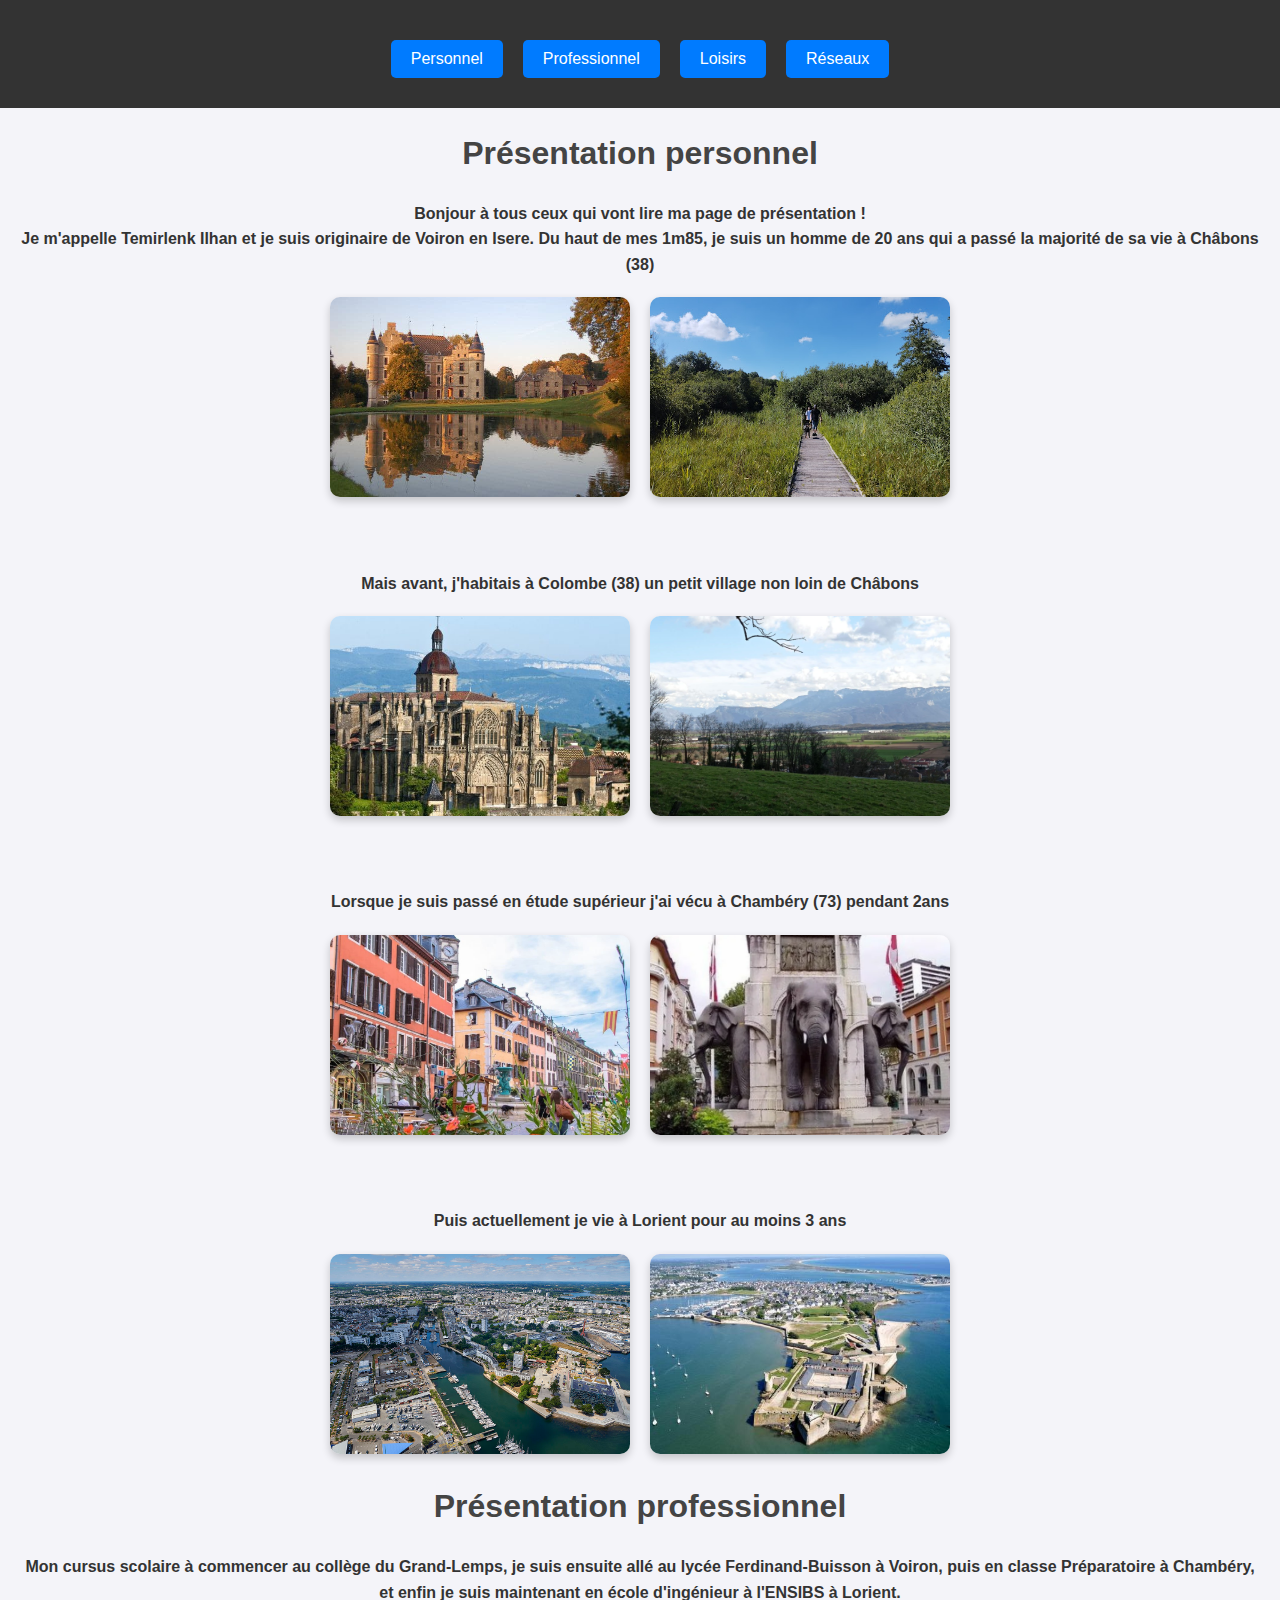
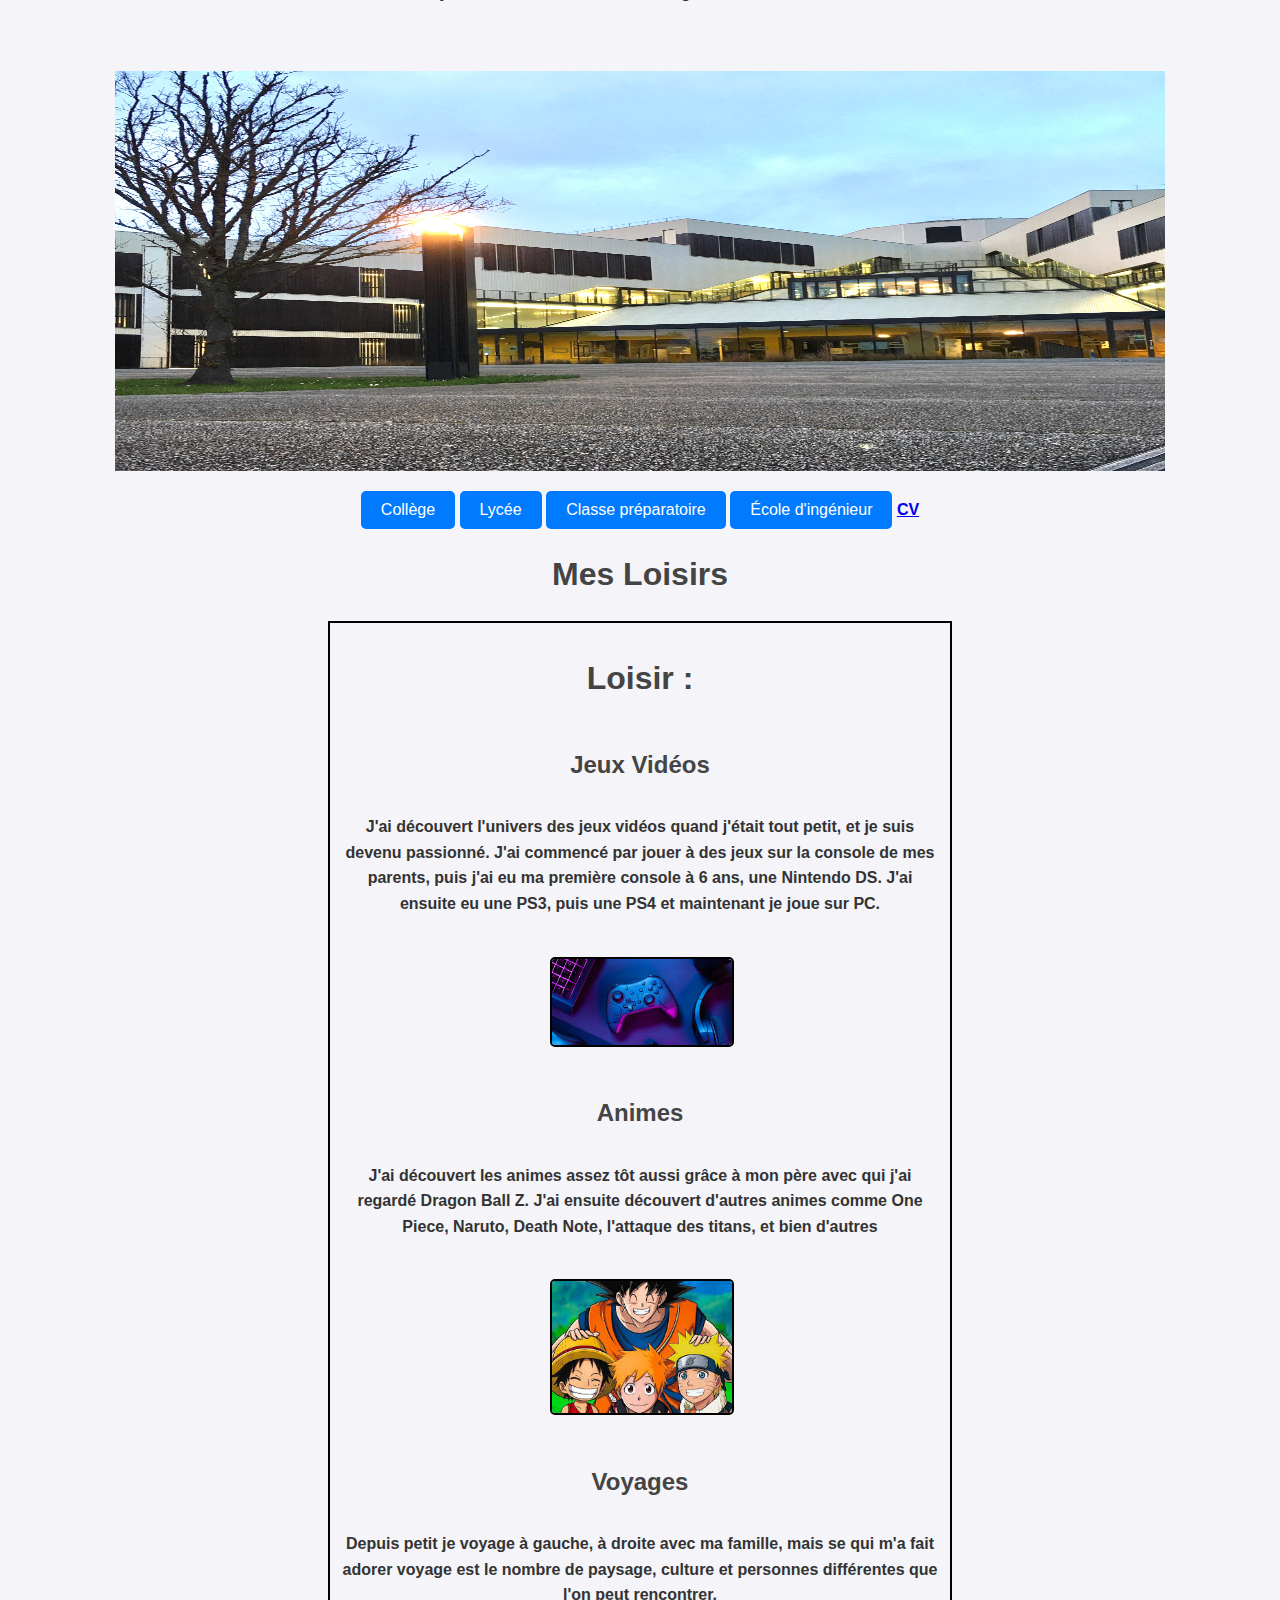
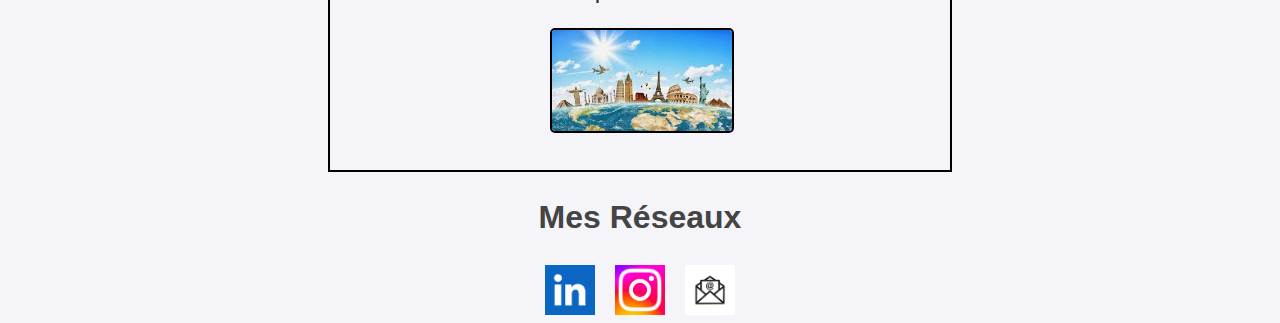
<file: index.html>
<!DOCTYPE html>
<meta name="viewport" content="width=device-width, initial-scale=1.0">
<html>
<head>
    <script src="hub.js" defer></script>
<title>Ilhan Temirlenk</title>
    <!--insérer le Favicon-->
<link rel="shortcut icon" href="PP_FEAT_v3.png" type="image/x-icon">
<!--ajouter un formulaire à une image-->
<link rel="stylesheet" href="hub.css">

</head>

<body>
    <header>
        <div class ="container_button">
            <div class ="menu">
                <button onclick="location.href='#cible1'">Personnel</button> <!-- Mettre id ="ciblex" dans le div en question-->
                <button onclick="location.href='#cible2'">Professionnel</button>
                <button onclick="location.href='#cible3'">Loisirs</button>
                <button onclick="location.href='#cible4'">Réseaux</button>
    </header>
    <div id =cible1>
        <h1>Présentation personnel</h1>
        <p>Bonjour à tous ceux qui vont lire ma page de présentation ! <br>
            Je m'appelle Temirlenk Ilhan et je suis originaire de Voiron en Isere.
            Du haut de mes 1m85, je suis un homme de 20 ans qui a passé la majorité de sa vie à Châbons
            (38)</p> <!-- prez de châbons ect...-->
        <div class=" container_image">
            <a href="https://fr.wikipedia.org/wiki/Ch%C3%A2teau_de_Pupeti%C3%A8res" target="_blank">
            <img src="chateau_pupetière.jpg" alt="Chateau pupetire" class="image">
            </a>
            <a href="https://www.cen-isere.org/sites-amenages/reserve-naturelle-nationale-du-grand-lempschabons/jardin-de-tourbieres/" target="_blank">
            <img src="tourbière.jpg" alt="Tourbière" class="image">
            </a>
        </div>
        <br>
        <p>Mais avant, j'habitais à Colombe (38) un petit village non loin de Châbons</p>
        <div class=" container_image">
            <a href="https://www.colombe.fr/vie-quotidienne/tourisme-patrimoine/" target="_blank">
            <img src="chateau colombe.jpg" alt="Chateau colombe" class="image"></a>
            <a href="https://www.colombe.fr/" target="_blank">
            <img src="collines colombe.jpg" alt="Collines colombe" class="image"></a>
        </div><br>
         <!--prez aussi-->
        <p>Lorsque je suis passé en étude supérieur j'ai vécu à Chambéry (73) pendant 2ans</p>
        <div class=" container_image">
            <a href="https://www.chambery.fr/" target="_blank">
            <img src="chambé.jpg" alt="Chambéry" class="image"></a>
            <a href="https://fr.wikipedia.org/wiki/Fontaine_des_%C3%89l%C3%A9phants" target="_blank">
            <img src="4sanscul.webp" alt="4 sans cul" class="image"></a>
        </div><br>
        <p>Puis actuellement je vie à Lorient pour au moins 3 ans</p>
        <div class=" container_image">
            <a href="https://www.lorient.bzh/" target="_blank">
            <img src="Lorient.jpg" alt="Lorient" class="image"></a>
            <a href="https://musee.lorient.bzh/" target="_blank">
            <img src="Musée Lorient.jpeg" alt="Musée Lorient" class="image"></a>
        </div>
    </div>
    <div id=cible2>
        <h1>Présentation professionnel</h1>
        <p> Mon cursus scolaire à commencer au collège du Grand-Lemps, je suis ensuite allé au lycée Ferdinand-Buisson à Voiron, puis en classe Préparatoire à Chambéry, et enfin je suis maintenant en école d'ingénieur à l'ENSIBS à Lorient.</p><br>
        

        
        <a id="LienImage" href="https://www-ensibs.univ-ubs.fr/fr/index.html" target="_blank">
        <img id="monImage" src="inge.jpg"  width="1050" height="400" ></a>
        <p>
          
            <button class="button-ecole" type="button" onclick="ecole(1)">Collège</button>
            <button class="button-ecole" type="button" onclick="ecole(2)">Lycée</button>
            <button class="button-ecole" type="button" onclick="ecole(3)">Classe préparatoire</button>
            <button class="button-ecole" type="button" onclick="ecole(4)">École d'ingénieur</button>
            <a href="CV.pdf" class="button-ecole"  target="_blank"> CV </a>
            
        </p>
    </div>
    <div id=cible3>
        <h1>Mes Loisirs</h1>
        <div class="container_hobbies">
            <h1>Loisir :</h1>
        
            <div class="item">
              <h2>Jeux Vidéos</h2>
              <p>J'ai découvert l'univers des jeux vidéos quand j'était tout petit, et je suis devenu passionné.
                J'ai commencé par jouer à des jeux sur la console de mes parents, puis j'ai eu ma première console à 6 ans, une Nintendo DS. 
                J'ai ensuite eu une PS3, puis une PS4 et maintenant je joue sur PC.</p>
              </p>
              <a href="jeux.html" class="image-link" target="_blank">
                <img src="jeux.jpg" alt="Jeux Vidéos">
              </a>
            </div>
        
            <div class="item">
              <h2>Animes</h2>
              <p>J'ai découvert les animes assez tôt aussi grâce à mon père avec qui j'ai regardé
                Dragon Ball Z. 
                J'ai ensuite découvert d'autres animes comme One Piece, Naruto, Death Note,
                l'attaque des titans, et bien d'autres</p>
              </p>
              <a href="animes.html" class="image-link" target="_blank">
                <img src="anime.jpg" alt="Animés">
              </a>
            </div>
        
            <div class="item">
              <h2>Voyages</h2>
              <p>Depuis petit je voyage à gauche, à droite avec ma famille, mais se qui m'a fait adorer
                voyage est le nombre de paysage, culture et personnes différentes que l'on 
                peut rencontrer.
              </p>
              <a href="voyages.html" class="image-link" target="_blank">
                <img src="voyage.jpg" alt="Voyages">
              </a>
            </div>
        
          </div>
    </div>
    <div id=cible4>
        <h1>Mes Réseaux</h1>
        <div class="social-links">
            <a href="https://www.linkedin.com/in/ilhan-temirlenk/" target="_blank" rel="noopener noreferrer">
                <img src="in.png" alt="LinkedIn" class="social-icon">
            </a>
            <a href="https://www.instagram.com/ilhantmk/" target="_blank" rel="noopener noreferrer">
                <img src="insta.jpg" alt="Insta" class="social-icon">
            </a>
            <a href="mailto:ilhantemirlenk@gmail.com" target="_blank" rel="noopener noreferrer">
                <img src="mail.png" alt="Email" class="social-icon">
            </a>
        </div>
    </div>
</body>
</html>
</file>
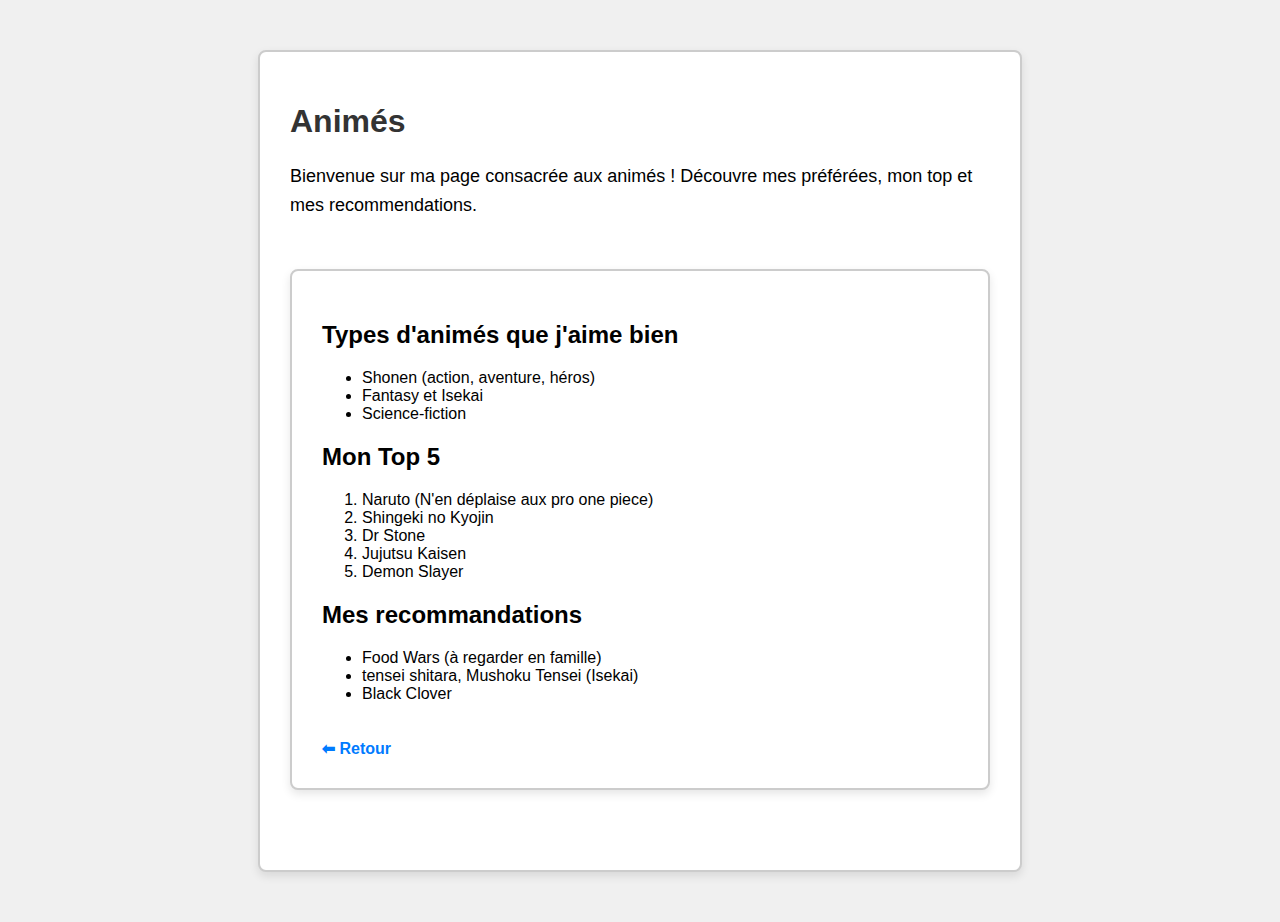
<file: animes.html>
<!DOCTYPE html>
<html lang="fr">
<head>
  <meta charset="UTF-8">
  <title>Animés</title>
  <link rel="stylesheet" href="pages.css">
</head>
<body>
  <div class="page">
    <h1>Animés</h1>
    <p>Bienvenue sur ma page consacrée aux animés ! Découvre mes préférées,
         mon top et mes recommendations.</p>
    <div class="page">
         <section>
            <h2>Types d'animés que j'aime bien</h2>
            <ul>
              <li>Shonen (action, aventure, héros)</li>
              <li>Fantasy et Isekai</li>
              <li>Science-fiction</li>
            </ul>
          </section>
      
          <section>
            <h2>Mon Top 5</h2>
            <ol>
              <li>Naruto (N'en déplaise aux pro one piece)</li>
              <li>Shingeki no Kyojin</li>
              <li>Dr Stone</li>
              <li>Jujutsu Kaisen</li>
              <li>Demon Slayer</li>
            </ol>
          </section>
      
          <section>
            <h2>Mes recommandations</h2>
            <ul>
              <li>Food Wars (à regarder en famille)</li>
              <li>tensei shitara, Mushoku Tensei (Isekai)</li>
              <li>Black Clover</li>
            </ul>
          </section>
          <a href="index.html" class="back">⬅ Retour</a>
    </div>
    
  </div>
</body>
</html>
</file>
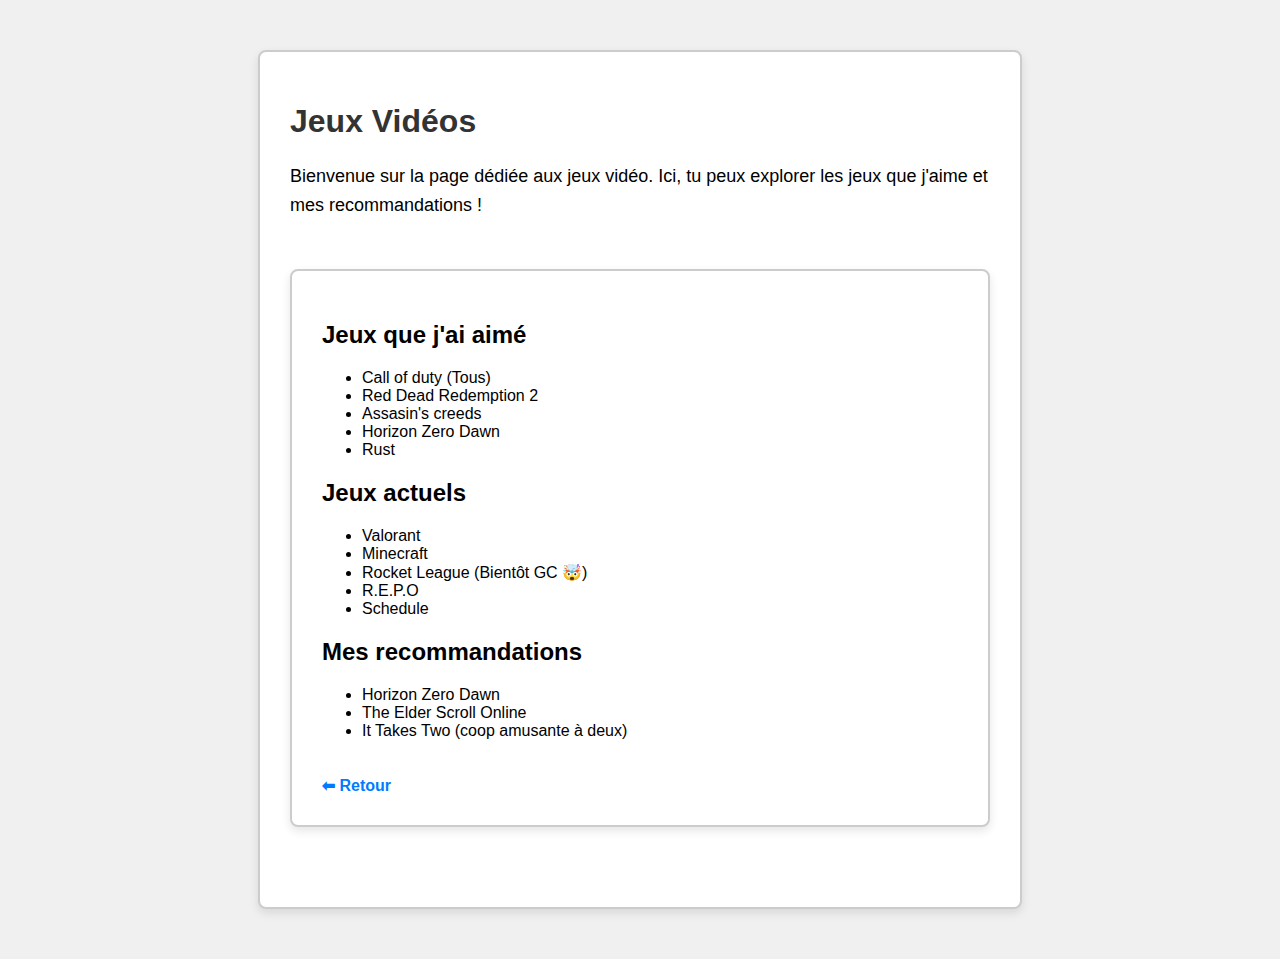
<file: jeux.html>
<!DOCTYPE html>
<html lang="fr">
<head>
  <meta charset="UTF-8">
  <title>Jeux Vidéos</title>
  <link rel="stylesheet" href="pages.css">
</head>
<body>
  <div class="page">
    <h1>Jeux Vidéos</h1>
    <p>Bienvenue sur la page dédiée aux jeux vidéo. Ici, tu peux explorer les 
        jeux que j'aime et mes recommandations !</p>
    <div class="page">
        
        <section>
          <h2>Jeux que j'ai aimé</h2>
          <ul>
            <li>Call of duty (Tous)</li>
            <li>Red Dead Redemption 2</li>
            <li>Assasin's creeds</li>
            <li>Horizon Zero Dawn</li>
            <li>Rust</li>

          </ul>
        </section>
    
        <section>
          <h2>Jeux actuels</h2>
          <ul>
            <li>Valorant</li>
            <li>Minecraft</li>
            <li>Rocket League (Bientôt GC 🤯)</li>
            <li>R.E.P.O</li>
            <li>Schedule</li>

          </ul>
        </section>
    
        <section>
          <h2>Mes recommandations</h2>
          <ul>
            <li>Horizon Zero Dawn</li>
            <li>The Elder Scroll Online</li>
            <li>It Takes Two (coop amusante à deux)</li>
          </ul>
        </section>
    <a href="index.html" class="back">⬅ Retour</a>
  </div>
</body>
</html>
</file>
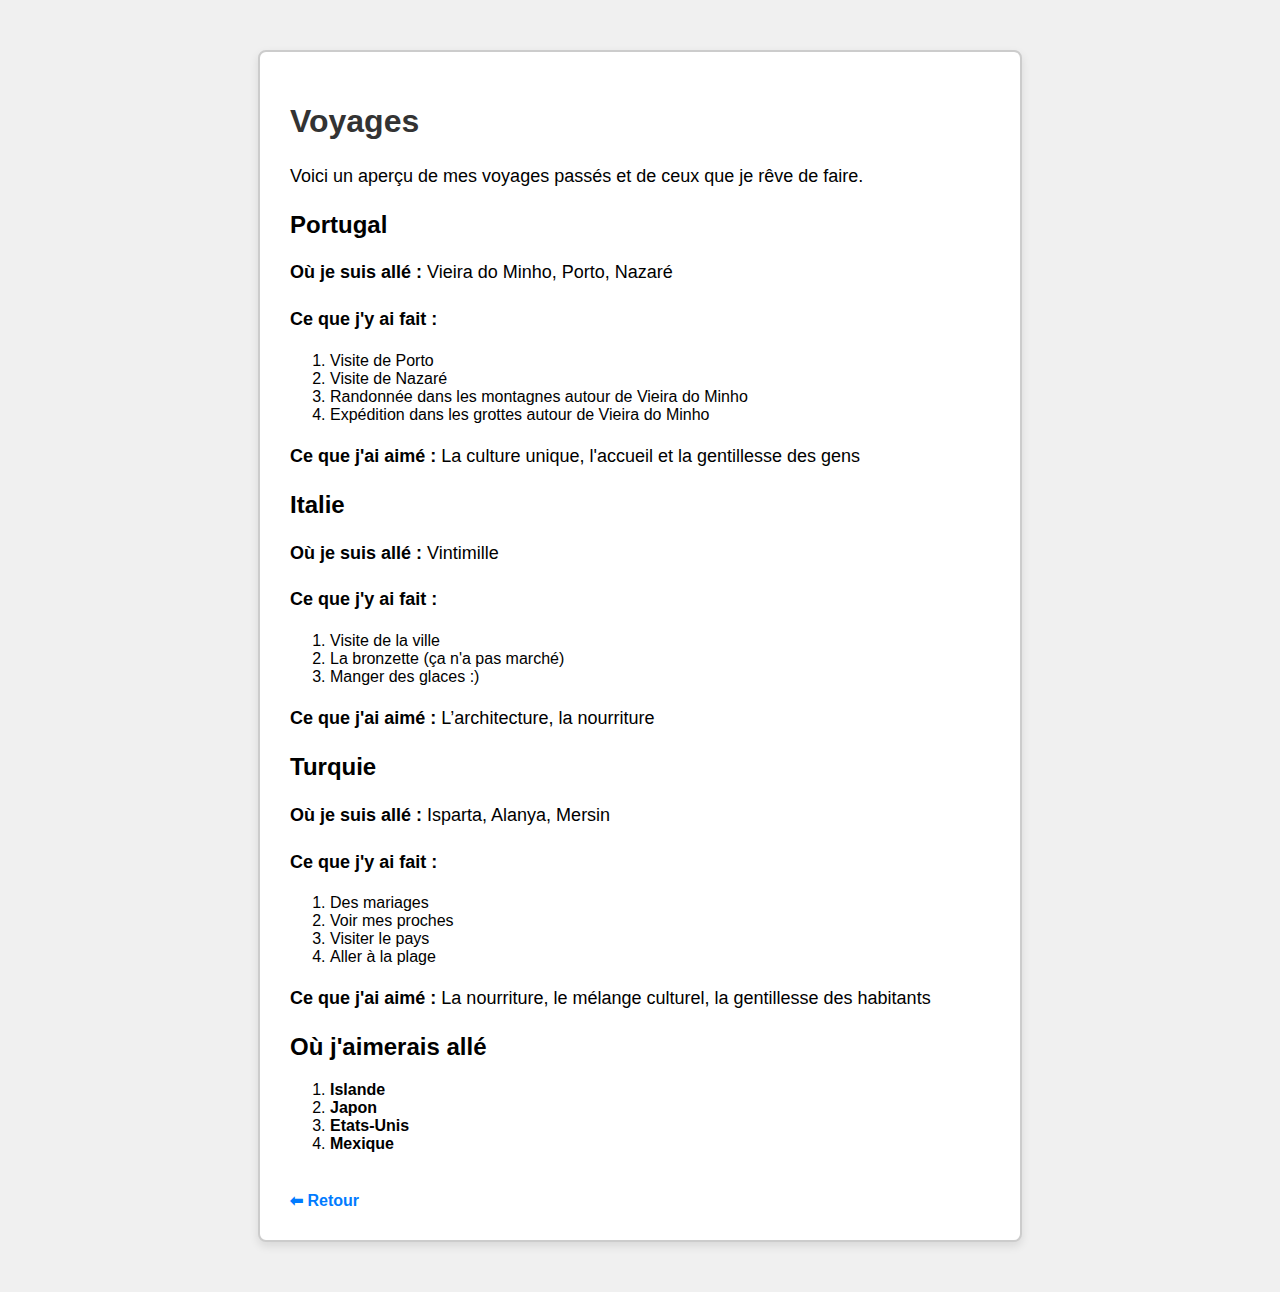
<file: voyages.html>
<!DOCTYPE html>
<html lang="fr">
<head>
  <meta charset="UTF-8">
  <title>Voyages</title>
  <link rel="stylesheet" href="pages.css">
</head>
<body>
  <div class="page">
    <h1>Voyages</h1>
    <p>Voici un aperçu de mes voyages passés et de ceux que je rêve de faire.

    <section>
      <h2>Portugal</h2>
      <p><strong>Où je suis allé :</strong> Vieira do Minho, Porto, Nazaré</p>
      <p><strong>Ce que j'y ai fait :</strong> 
      <ol>
        <li>Visite de Porto</li>
        <li>Visite de Nazaré</li>
        <li>Randonnée dans les montagnes autour de Vieira do Minho</li>
        <li>Expédition dans les grottes autour de Vieira do Minho</li>
        </ol>
      </p>
      <p><strong>Ce que j'ai aimé :</strong>
      La culture unique, l'accueil et la gentillesse des gens</p>
    </section>

    <section>
      <h2>Italie</h2>
      <p><strong>Où je suis allé :</strong> Vintimille</p>
      <p><strong>Ce que j'y ai fait :</strong>       
        <ol>
        <li>Visite de la ville</li>
        <li>La bronzette (ça n'a pas marché)</li>
        <li>Manger des glaces :)</li>

        </ol>
      </p>
      <p><strong>Ce que j'ai aimé :</strong> L’architecture, la nourriture</p>
    </section>

    <section>
      <h2>Turquie</h2>
      <p><strong>Où je suis allé :</strong> Isparta, Alanya, Mersin</p>
      <p><strong>Ce que j'y ai fait :</strong>       
        <ol>
        <li>Des mariages</li>
        <li>Voir mes proches</li>
        <li>Visiter le pays</li>
        <li>Aller à la plage</li>
        </ol>
      </p>
      <p><strong>Ce que j'ai aimé :</strong> La nourriture, le mélange culturel, la gentillesse des habitants</p>
    </section>

    <section>
      <h2>Où j'aimerais allé</h2>
      <p>      
        <ol>
        <li><strong>Islande</strong></li>
        <li><strong>Japon</strong></li>
        <li><strong>Etats-Unis</strong></li>
        <li><strong>Mexique</strong></li>
        </ol>
      </p>
    </section>

    <a href="index.html" class="back">⬅ Retour</a>
  </div>
  </div>
</body>
</html>
</file>
<file: hub.css>
/* Style général */
body {
    font-family: Arial, sans-serif;
    margin: 0;
    padding: 0;
    line-height: 1.6;
    background-color: #f4f4f9;
    color: #333;
}

/* Header */
header {
    background-color: #333;
    color: #fff;
    padding: 10px 0;
    text-align: center;
}


.container_button {
    display: flex;
    justify-content: center;
    gap: 10px;
    margin-top: 10px;
}

button {
    background-color: #007BFF;
    color: white;
    border: none;
    padding: 10px 20px;
    border-radius: 5px;
    cursor: pointer;
    font-size: 16px;
    transition: background-color 0.3s ease;
}

button:hover {
    background-color: #0056b3;
}

/* Section Présentation personnel */
h1 {
    text-align: center;
    color: #444;
    margin-top: 20px;
}

p {
    margin: 20px;
    font-weight: bold;
    text-align: center;
}

/* Images */
.container_image {
    display: flex;
    justify-content: center;
    gap: 20px;
    margin: 20px 0;
}

.container_image .image {
    width: 300px; /* Largeur fixe */
    height: 200px; /* Hauteur fixe */
    object-fit: cover; /* Ajuste l'image pour remplir l'espace sans déformation */
    border-radius: 10px; /* Coins arrondis (optionnel) */
    box-shadow: 0 4px 8px rgba(0, 0, 0, 0.2); /* Ombre (optionnel) */
    transition: transform 0.3s ease; /* Effet de zoom au survol */
}

.container_image .image:hover {
    transform: scale(1.05);
}

#LienImage {
    display: flex;
    justify-content: center;
    align-items: center;
    margin: 20px auto; /* Ajoute un espace autour de l'image */
    width: 100%; /* S'assure que le conteneur prend toute la largeur */
}

#monImage {
    max-width: 100%; /* Empêche l'image de dépasser la largeur de l'écran */
    height: 400px; /* Maintient les proportions de l'image */

}

.menu {
    display: flex;
    justify-content: center;
    gap: 20px;
    margin: 20px 0;

    
}




.container_hobbies {
    width: 600px;
    border: 2px solid black;
    margin: 20px auto;
    padding: 10px;
  }
  
  
  .item {
    display: flex;
    flex-direction: column; /* Aligne les éléments verticalement */
    align-items: center; /* Centre les éléments horizontalement */
    text-align: center; /* Centre le texte */
    margin-bottom: 20px; /* Ajoute un espace entre les items */
}

.item img {
    max-width: 100%; /* Empêche l'image de dépasser la largeur de son conteneur */
    height: auto; /* Maintient les proportions de l'image */
    margin-top: 10px; /* Ajoute un espace entre le paragraphe et l'image */
}

.item p {
    margin: 10px 0; /* Ajoute un espace autour du paragraphe */
    max-width: 800px; /* Limite la largeur du texte pour une meilleure lisibilité */
}
  
h2{
    color: #444;
    margin-top: 20px;
  }
  
  .image-link {
    width: 30%;
    text-align: center;
    display: block;
  }
  
  .image-link img {
    width: 100%;
    border: 2px solid black;
    border-radius: 5px;
    transition: transform 0.3s ease;
  }
  
  .image-link img:hover {
    transform: scale(1.05);
  }

  .social-links {
    display: flex;
    justify-content: center;
    gap: 20px; /* Espacement entre les icônes */
}

.social-icon {
    width: 50px;
    height: 50px;
    transition: transform 0.3s ease;
}

.social-icon:hover {
    transform: scale(1.2); /* Agrandit l'icône au survol */
}
</file>
<file: pages.css>
body {
    font-family: Arial, sans-serif;
    background-color: #f0f0f0;
    margin: 0;
    padding: 0;
  }
  
  .page {
    max-width: 700px;
    margin: 50px auto;
    background: white;
    border: 2px solid #ccc;
    padding: 30px;
    border-radius: 8px;
    box-shadow: 0 4px 10px rgba(0,0,0,0.1);
  }
  
  h1 {
    color: #333;
  }
  
  p {
    font-size: 18px;
    line-height: 1.6;
  }
  
  .back {
    display: inline-block;
    margin-top: 20px;
    text-decoration: none;
    color: #007bff;
    font-weight: bold;
  }
  
  .back:hover {
    text-decoration: underline;
  }
</file>
